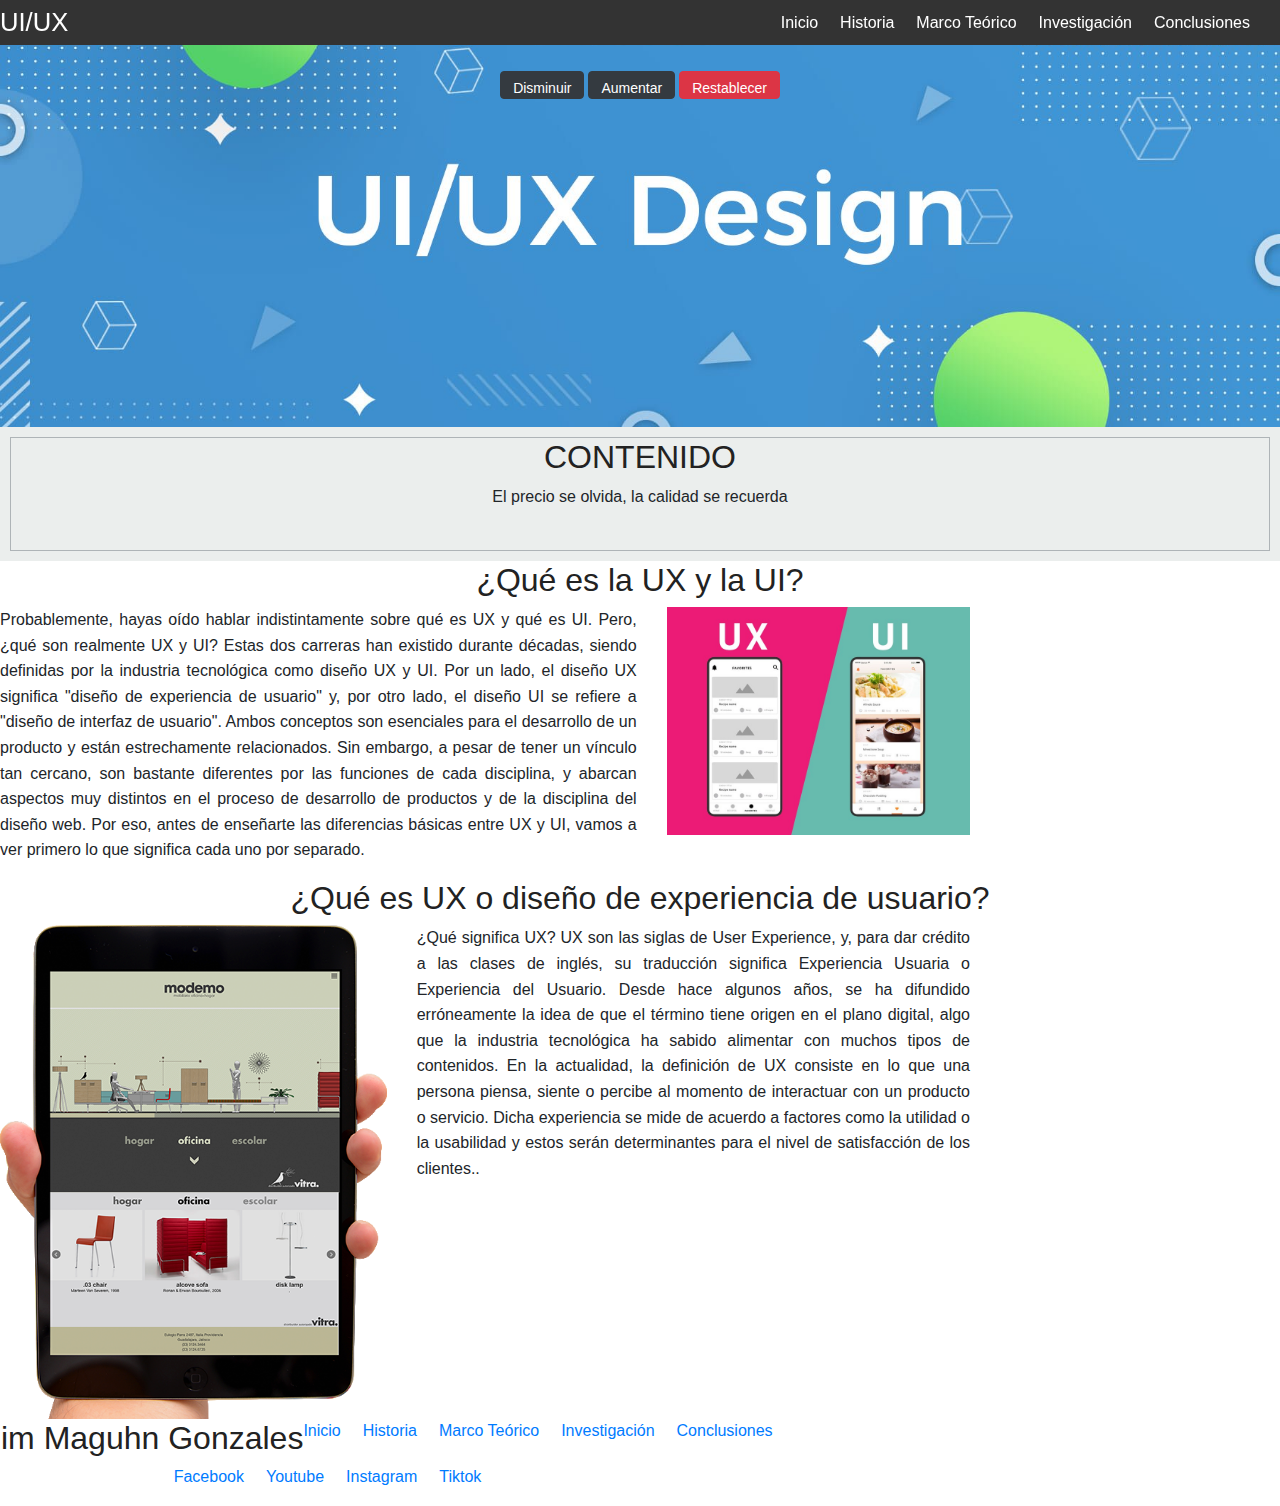
<file: index.html>
<!doctype html>
<html class="no-js" lang="">
    <head>
        <meta charset="utf-8">
        <meta http-equiv="X-UA-Compatible" content="IE=edge,chrome=1">
        <title></title>
        <meta name="description" content="">
        <meta name="viewport" content="width=device-width, initial-scale=1">

        <link rel="stylesheet" href="css/normalize.min.css">
        <link rel="stylesheet" href="css/main.css">
        <link rel="stylesheet" type="text/css" href="css/foundation.css">

        <script src="js/vendor/modernizr-2.8.3.min.js"></script>

        <link rel="stylesheet" href="https://stackpath.bootstrapcdn.com/bootstrap/4.3.1/css/bootstrap.min.css" integrity="sha384-ggOyR0iXCbMQv3Xipma34MD+dH/1fQ784/j6cY/iJTQUOhcWr7x9JvoRxT2MZw1T" crossorigin="anonymous">

        
    </head>
    <body>

        <header class="fixed">
            <div class="top-bar">
                <div class="row">
                    <div class="large-4 columns">
                        <a href="index.html" class="inicio">UI/UX</a>
                    </div>
                   
                    <div class="large-6 large-offset-2 columns">
                        <div id="navegacion">
                        <nav class="inline-list right">
                            <li><a href="index.html">Inicio</a></li>
                            <li><a href="historia.html">Historia</a></li>
                            <li><a href="marcoteorico.html">Marco Teórico</a></li>
                            <li><a href="investigacion.html">Investigación</a></li>
                            <li><a href="Conclusiones.html">Conclusiones</a></li>

                        </nav>
                    </div>
                    </div>
                </div>
                <div class="btn-toolbar justify-content-center" role="toolbar" aria-label="Botones">
                          <button type="button" class="disminuir btn btn-dark mr-1">Disminuir</button>
                          <button type="button" class="aumentar btn btn-dark mr-1">Aumentar</button>
                          <button type="button" class="restablecer btn btn-danger">Restablecer</button>
                </div>
            </div>
        </header>


     <section class="destacada">
            <div class="pattern"></div>
            <img src="img/h_contenido.jpg">

          <!--    <div class="contenido text-center">
                <h1><span>Contenido</span></h1>
            </div> -->
        </section>   

        <section class="agencia text-center">
            <div class="borde">
                <h2>CONTENIDO</h2>
                <p>El precio se olvida, la calidad se recuerda</p>
            </div>
        </section>

        <section class="aplicaciones">
            <h2 class="text-center">¿Qué es la UX y la UI?</h2>
            <section class="row">
                <div class="large-8 columns text-justify">
                    <p class="mitexto">Probablemente, hayas oído hablar indistintamente sobre qué es UX y qué es UI. Pero, ¿qué son realmente UX y UI? Estas dos carreras han existido durante décadas, siendo definidas por la industria tecnológica como diseño UX y UI.
                    Por un lado, el diseño UX significa "diseño de experiencia de usuario" y, por otro lado, el diseño UI se refiere a "diseño de interfaz de usuario". Ambos conceptos son esenciales para el desarrollo de un producto y están estrechamente relacionados.
                    Sin embargo, a pesar de tener un vínculo tan cercano, son bastante diferentes por las funciones de cada disciplina, y abarcan aspectos muy distintos en el proceso de desarrollo de productos y de la disciplina del diseño web. Por eso, antes de enseñarte las diferencias básicas entre UX y UI, vamos a ver primero lo que significa cada uno por separado.</p>        
                </div>
                <div class="large-4 columns">
                        <img src="img/uxui.png">
                </div>
                
            </section>
            <h2 class="text-center">¿Qué es UX o diseño de experiencia de usuario?</h2>
            <div class="row">
                <div class="large-5 columns">
                    <img src="img/nosotros.png">
                </div>
                <div class="large-7 columns text-justify">
                    <div id="Mision">
                        <p class="mitexto">
                            ¿Qué significa UX? UX son las siglas de User Experience, y, para dar crédito a las clases de inglés, su traducción significa Experiencia Usuaria o Experiencia del Usuario.
                            Desde hace algunos años, se ha difundido erróneamente la idea de que el término tiene origen en el plano digital, algo que la industria tecnológica ha sabido alimentar con muchos tipos de contenidos.
                            En la actualidad, la definición de UX consiste en lo que una persona piensa, siente o percibe al momento de interactuar con un producto o servicio. 
                            Dicha experiencia se mide de acuerdo a factores como la utilidad o la usabilidad y estos serán determinantes para el nivel de satisfacción de los clientes..
                        </p>
                        
                    </div>
                </div>
                
            </div>
        </section>

        <footer>
           <div class="row">
                <h2>Jim Maguhn Gonzales</h2>
                <nav class="large-6 columns inline-list">
                    <li><a href="index.html">Inicio</a></li>
                    <li><a href="historia.html">Historia</a></li>
                    <li><a href="marcoteorico.html">Marco Teórico</a></li>
                    <li><a href="investigacion.html">Investigación</a></li>
                    <li><a href="Conclusiones.html">Conclusiones</a></li>
                </nav>
                <nav class="large-4 large-offset-2 columns inline-list">
                    <li><a href="#">Facebook</a></li>
                    <li><a href="#">Youtube</a></li>
                    <li><a href="#">Instagram</a></li>
                    <li><a href="#">Tiktok</a></li>
                </nav>
           </div>
        </footer>


        <script>window.jQuery || document.write('<script src="js/vendor/jquery-1.11.2.min.js"><\/script>')</script>

        <script src="js/main.js"></script>
        <script src="js/foundation.min.js"></script>


         <script>
            $(document).foundation();
        </script>
        <script type="text/javascript" src="js/app.js"></script>
    </body>
</html>
</file>
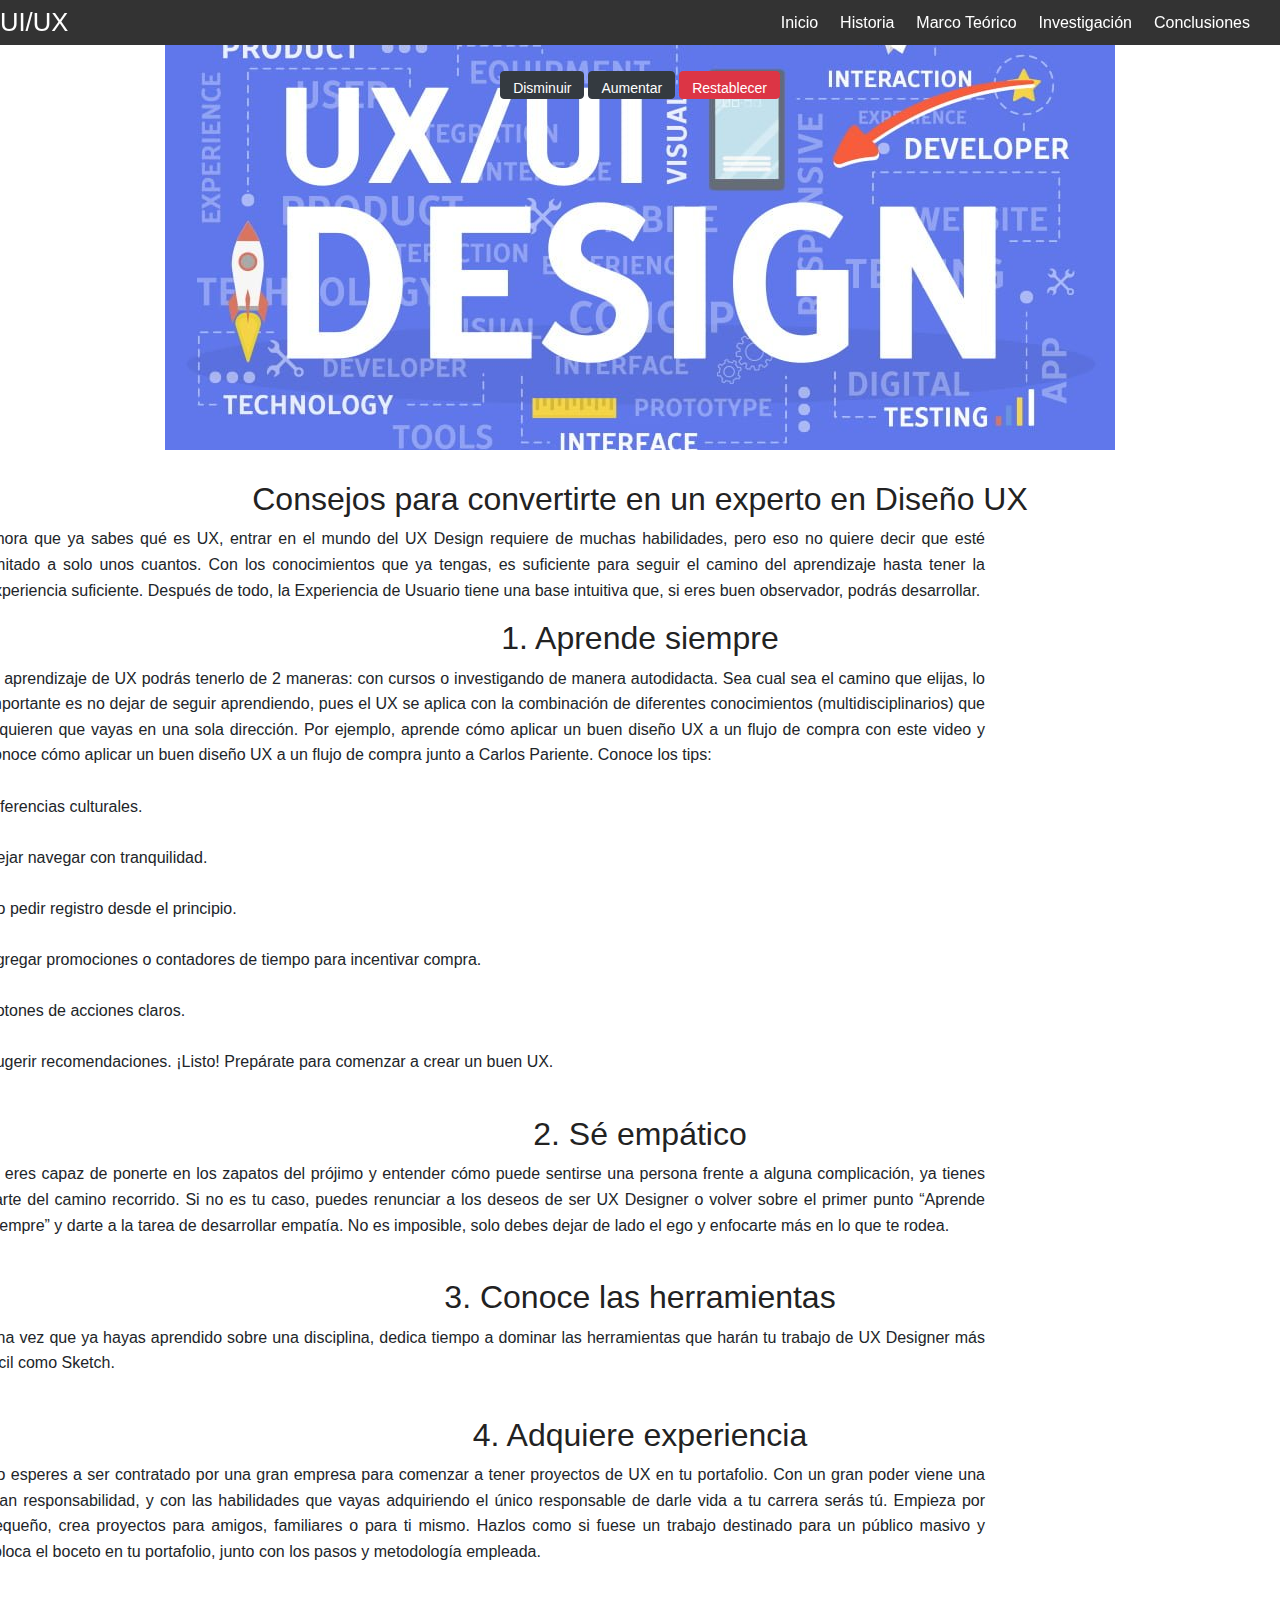
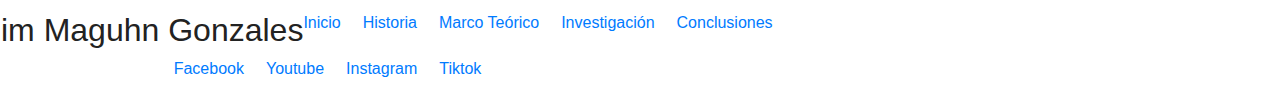
<file: conclusiones.html>
<!doctype html>
<html class="no-js" lang="">
    <head>
        <meta charset="utf-8">
        <meta http-equiv="X-UA-Compatible" content="IE=edge,chrome=1">
        <title></title>
        <meta name="description" content="">
        <meta name="viewport" content="width=device-width, initial-scale=1">

        <link rel="stylesheet" href="css/normalize.min.css">
        <link rel="stylesheet" href="css/main.css">
        <link rel="stylesheet" type="text/css" href="css/foundation.css">

        <script src="js/vendor/modernizr-2.8.3.min.js"></script>

         <link rel="stylesheet" href="https://stackpath.bootstrapcdn.com/bootstrap/4.3.1/css/bootstrap.min.css" integrity="sha384-ggOyR0iXCbMQv3Xipma34MD+dH/1fQ784/j6cY/iJTQUOhcWr7x9JvoRxT2MZw1T" crossorigin="anonymous">
    </head>
    <body>

         <header class="fixed">
            <div class="top-bar">
                <div class="row">
                    <div class="large-4 columns">
                       <a href="index.html" class="inicio">UI/UX</a>
                    </div>
                    <div class="large-6 large-offset-2 columns">
                        <div id="navegacion">
                        <nav class="inline-list right">
                            <li><a href="index.html">Inicio</a></li>
                            <li><a href="historia.html">Historia</a></li>
                            <li><a href="marcoteorico.html">Marco Teórico</a></li>
                            <li><a href="investigacion.html">Investigación</a></li>
                            <li><a href="Conclusiones.html">Conclusiones</a></li>

                        </nav>
                    </div>
                    </div>
                </div>
                <div class="btn-toolbar justify-content-center" role="toolbar" aria-label="Botones">
                          <button type="button" class="disminuir btn btn-dark mr-1">Disminuir</button>
                          <button type="button" class="aumentar btn btn-dark mr-1">Aumentar</button>
                          <button type="button" class="restablecer btn btn-danger">Restablecer</button>
                </div>
            </div>
        </header>


        
      <section class="destacada text-center">
            <div class="pattern"></div>
            <img src="img/h_conclusiones.png">


        </section>

        <section class="informacion">
            
            <h2 class="text-center">Consejos para convertirte en un experto en Diseño UX</h2>
            <div class="row text-justify">
                        <p class="mitexto">
                            Ahora que ya sabes qué es UX, entrar en el mundo del UX Design requiere de muchas habilidades, pero eso no quiere decir que esté limitado a solo unos cuantos. Con los conocimientos que ya tengas, es suficiente para seguir el camino del aprendizaje hasta tener la experiencia suficiente. 
                            Después de todo, la Experiencia de Usuario tiene una base intuitiva que, si eres buen observador, podrás desarrollar.
                        </p> 
            </div>

            <h2 class="text-center">1. Aprende siempre</h2>
            <div class="row text-justify">
                        <p class="mitexto">
                            El aprendizaje de UX podrás tenerlo de 2 maneras: con cursos o investigando de manera autodidacta. Sea cual sea el camino que elijas, lo importante es no dejar de seguir aprendiendo, pues el UX se aplica con la combinación de diferentes conocimientos (multidisciplinarios) que requieren que vayas en una sola dirección.
                            Por ejemplo, aprende cómo aplicar un buen diseño UX a un flujo de compra con este video y conoce cómo aplicar un buen diseño UX a un flujo de compra junto a Carlos Pariente. Conoce los tips:
                            <br/>
                            <br/>
                            Diferencias culturales.
                            <br/>
                            <br/>
                            Dejar navegar con tranquilidad.
                            <br/>
                            <br/>
                            No pedir registro desde el principio.
                            <br/>
                            <br/>
                            Agregar promociones o contadores de tiempo para incentivar compra.
                            <br/>
                            <br/>
                            Botones de acciones claros.
                            <br/>
                            <br/>
                            Sugerir recomendaciones. ¡Listo! Prepárate para comenzar a crear un buen UX.
                        </p> 
            </div>
            <br/>
            <h2 class="text-center">2. Sé empático</h2>
            <div class="row text-justify">
                        <p class="mitexto">
                            Si eres capaz de ponerte en los zapatos del prójimo y entender cómo puede sentirse una persona frente a alguna complicación, ya tienes parte del camino recorrido. 
                            Si no es tu caso, puedes renunciar a los deseos de ser UX Designer o volver sobre el primer punto “Aprende Siempre” y darte a la tarea de desarrollar empatía. No es imposible, solo debes dejar de lado el ego y enfocarte más en lo que te rodea.
                        </p> 
            </div>
            <br/>
            <h2 class="text-center">3. Conoce las herramientas</h2>
            <div class="row text-justify">
                        <p class="mitexto">
                            Una vez que ya hayas aprendido sobre una disciplina, dedica tiempo a dominar las herramientas que harán tu trabajo de UX Designer más fácil como Sketch.
                        </p> 
            </div>
            <br/>
            <h2 class="text-center">4. Adquiere experiencia</h2>
            <div class="row text-justify">
                        <p class="mitexto">
                            No esperes a ser contratado por una gran empresa para comenzar a tener proyectos de UX en tu portafolio. Con un gran poder viene una gran responsabilidad, y con las habilidades que vayas adquiriendo el único responsable de darle vida a tu carrera serás tú. Empieza por pequeño, crea proyectos para amigos, familiares o para ti mismo. Hazlos como si fuese un trabajo destinado para un público masivo y coloca el boceto en tu portafolio, junto con los pasos y metodología empleada.
                        </p> 
            </div>
        </section>
   
       <footer>
           <div class="row">
                <h2>Jim Maguhn Gonzales</h2>
                <nav class="large-6 columns inline-list">
                   <li><a href="index.html">Inicio</a></li>
                    <li><a href="historia.html">Historia</a></li>
                    <li><a href="marcoteorico.html">Marco Teórico</a></li>
                    <li><a href="investigacion.html">Investigación</a></li>
                     <li><a href="Conclusiones.html">Conclusiones</a></li>
                </nav>
                <nav class="large-4 large-offset-2 columns inline-list">
                    <li><a href="#">Facebook</a></li>
                    <li><a href="#">Youtube</a></li>
                    <li><a href="#">Instagram</a></li>
                    <li><a href="#">Tiktok</a></li>
                </nav>
           </div>
        </footer>
        

        <script>window.jQuery || document.write('<script src="js/vendor/jquery-1.11.2.min.js"><\/script>')</script>

        <script src="js/main.js"></script>
        <script src="js/foundation.min.js"></script>
        <script type="text/javascript" src="js/app.js"></script>
       

    </body>
</html>
</file>
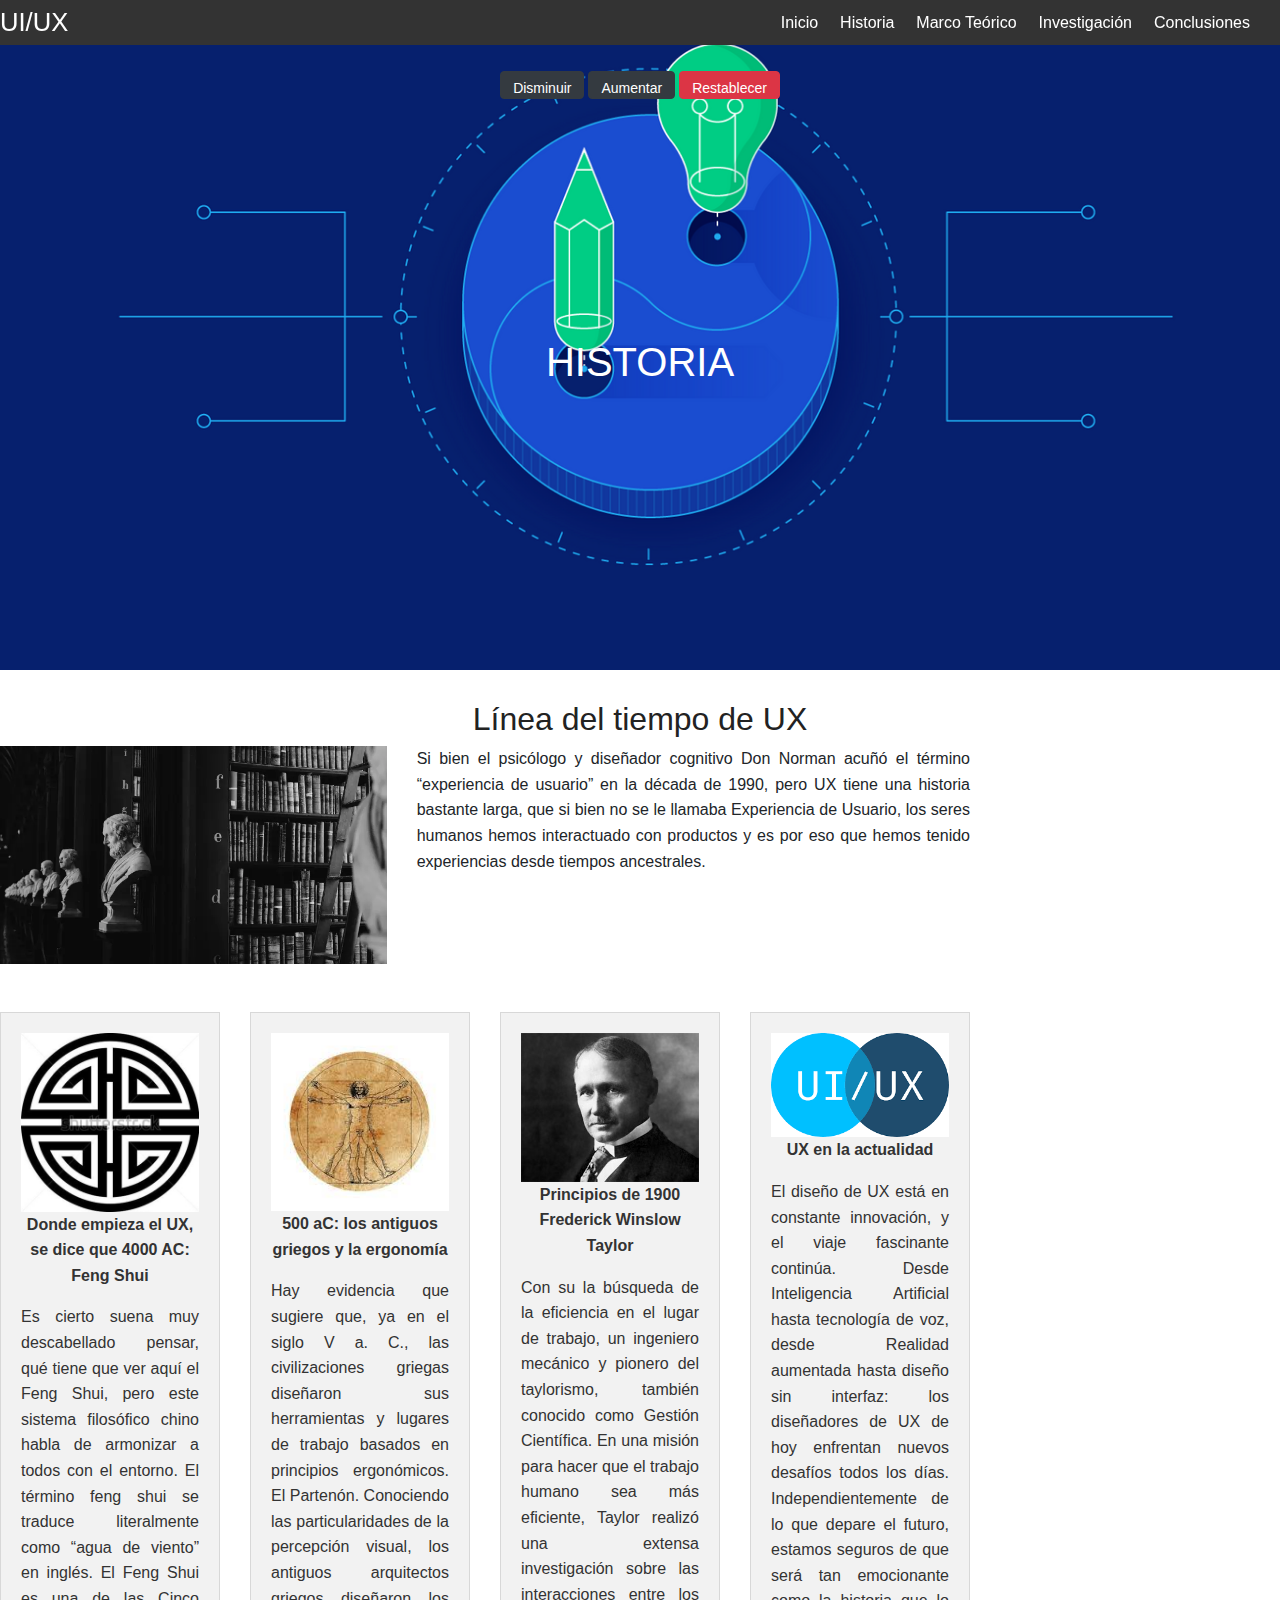
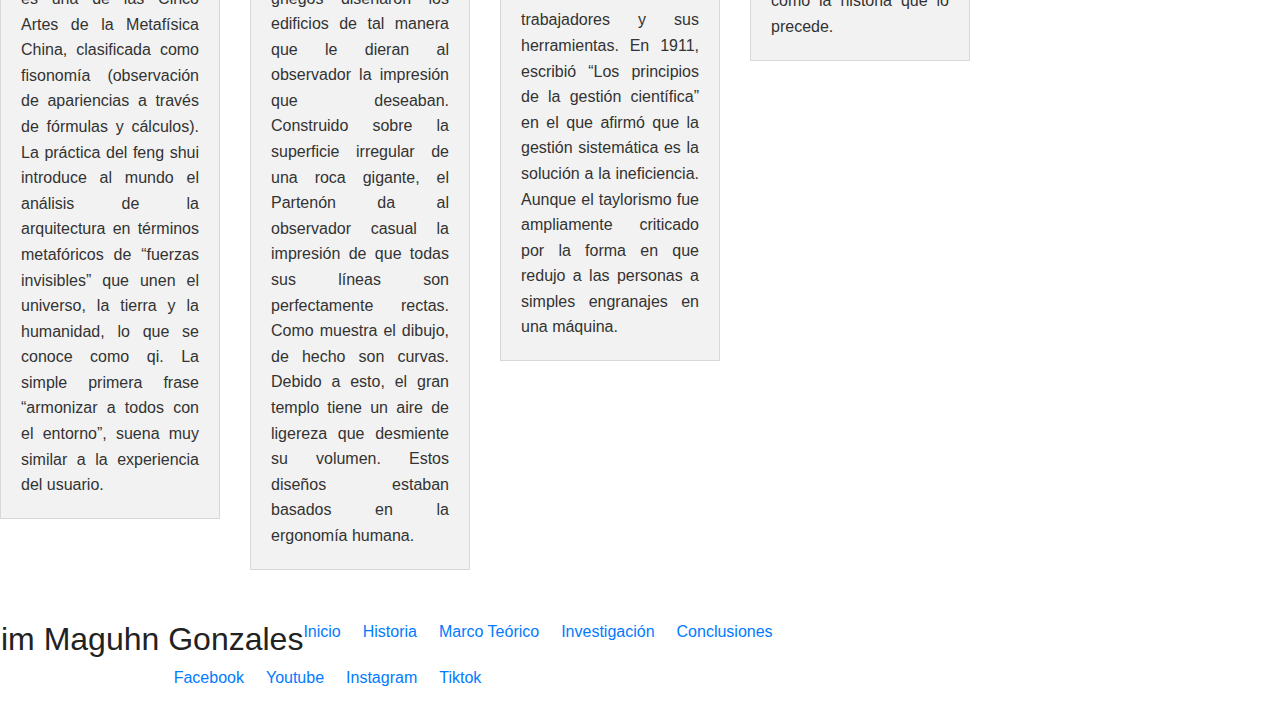
<file: historia.html>
<!doctype html>
<html class="no-js" lang="">
    <head>
        <meta charset="utf-8">
        <meta http-equiv="X-UA-Compatible" content="IE=edge,chrome=1">
        <title></title>
        <meta name="description" content="">
        <meta name="viewport" content="width=device-width, initial-scale=1">

        <link rel="stylesheet" href="css/normalize.min.css">
        <link rel="stylesheet" href="css/main.css">
        <link rel="stylesheet" type="text/css" href="css/foundation.css">

        <script src="js/vendor/modernizr-2.8.3.min.js"></script>

         <link rel="stylesheet" href="https://stackpath.bootstrapcdn.com/bootstrap/4.3.1/css/bootstrap.min.css" integrity="sha384-ggOyR0iXCbMQv3Xipma34MD+dH/1fQ784/j6cY/iJTQUOhcWr7x9JvoRxT2MZw1T" crossorigin="anonymous">

    </head>
    <body>

         <header class="fixed">
            <div class="top-bar">
                <div class="row">
                    <div class="large-4 columns">
                        <a href="index.html" class="inicio">UI/UX</a>
                    </div>
                    <div class="large-6 large-offset-2 columns">
                        <div id="navegacion">
                        <nav class="inline-list right">
                            <li><a href="index.html">Inicio</a></li>
                            <li><a href="historia.html">Historia</a></li>
                            <li><a href="marcoteorico.html">Marco Teórico</a></li>
                            <li><a href="investigacion.html">Investigación</a></li>
                            <li><a href="Conclusiones.html">Conclusiones</a></li>

                        </nav>
                    </div>
                    </div>
                </div>
                <div class="btn-toolbar justify-content-center" role="toolbar" aria-label="Botones">
                          <button type="button" class="disminuir btn btn-dark mr-1">Disminuir</button>
                          <button type="button" class="aumentar btn btn-dark mr-1">Aumentar</button>
                          <button type="button" class="restablecer btn btn-danger">Restablecer</button>
                </div>
            </div>
        </header>

        <section class="destacada">
            <div class="pattern"></div>
            <img src="img/h_historia.png">

            <div class="contenido text-center">
                <h1><span>HISTORIA</span></h1>
            </div>
        </section>
        <section class="informacion">
           
            <h2 class="text-center">Línea del tiempo de UX</h2>
            <div class="row">
                <div class="large-5 columns">
                    <img src="img/Historia-UX.jpg">
                </div>
                <div class="large-7 columns text-justify">
                    <div id="Mision">
                        <p class="mitexto">
                            Si bien el psicólogo y diseñador cognitivo Don Norman acuñó el término “experiencia de usuario” en la década de 1990, pero UX tiene una historia bastante larga, que si bien no se le llamaba Experiencia de Usuario, los seres humanos hemos interactuado con productos y es por eso que hemos tenido experiencias desde tiempos ancestrales.
                        </p>
                        
                    </div>
                </div>
                
            </div>
            <br/>
            <br/>
            <div class="row">
                
                <div class="large-3 columns">
                    <div class="panel text-center">
                        <img src="img/fengshui.jpg">
                        <p><b>Donde empieza el UX, se dice que 4000 AC: Feng Shui</b></p>
                        <p class="mitexto">Es cierto suena muy descabellado pensar, qué tiene que ver aquí el Feng Shui, pero este sistema filosófico chino habla de armonizar a todos con el entorno.

                            El término feng shui se traduce literalmente como “agua de viento” en inglés. El Feng Shui es una de las Cinco Artes de la Metafísica China, clasificada como fisonomía (observación de apariencias a través de fórmulas y cálculos).

                            La práctica del feng shui introduce al mundo el análisis de la arquitectura en términos metafóricos de “fuerzas invisibles” que unen el universo, la tierra y la humanidad, lo que se conoce como qi.

                            La simple primera frase “armonizar a todos con el entorno”, suena muy similar a la experiencia del usuario.</p>
                    </div>
                </div>

                <div class="large-3 columns">
                    <div class="panel text-center">
                        <img src="img/griego.jpg">
                        <p><b>500 aC: los antiguos griegos y la ergonomía</b></p>
                        <p class="mitexto">Hay evidencia que sugiere que, ya en el siglo V a. C., las civilizaciones griegas diseñaron sus herramientas y lugares de trabajo basados en principios ergonómicos.
                            El Partenón. Conociendo las particularidades de la percepción visual, los antiguos arquitectos griegos diseñaron los edificios de tal manera que le dieran al observador la impresión que deseaban. 
                            Construido sobre la superficie irregular de una roca gigante, el Partenón da al observador casual la impresión de que todas sus líneas son perfectamente rectas.

                            Como muestra el dibujo, de hecho son curvas. Debido a esto, el gran templo tiene un aire de ligereza que desmiente su volumen.

                            Estos diseños estaban basados en la ergonomía humana.</p>
                    </div>
                </div>

                <div class="large-3 columns">
                    <div class="panel text-center">
                        <img src="img/fred.jpg">
                        <p><b>Principios de 1900 Frederick Winslow Taylor</b></p>
                        <p class="mitexto">Con su la búsqueda de la eficiencia en el lugar de trabajo, un ingeniero mecánico y pionero del taylorismo, también conocido como Gestión Científica. 
                        En una misión para hacer que el trabajo humano sea más eficiente, Taylor realizó una extensa investigación sobre las interacciones entre los trabajadores y sus herramientas.
                        En 1911, escribió “Los principios de la gestión científica” en el que afirmó que la gestión sistemática es la solución a la ineficiencia. Aunque el taylorismo fue ampliamente criticado por la forma en que redujo a las personas a simples engranajes en una máquina.</p>
                    </div>
                </div>

                <div class="large-3 columns">
                    <div class="panel text-center">
                        <img src="img/logo.jpg">
                        <p><b>UX en la actualidad</b></p>
                        <p class="mitexto">El diseño de UX está en constante innovación, y el viaje fascinante continúa. Desde Inteligencia Artificial hasta tecnología de voz, desde Realidad aumentada hasta diseño sin interfaz: los diseñadores de UX de hoy enfrentan nuevos desafíos todos los días. Independientemente de lo que depare el futuro, estamos seguros de que será tan emocionante como la historia que lo precede.</p>
                    </div>
                </div>
            </div>

        </section>
       <footer>
           <div class="row">
                <h2>Jim Maguhn Gonzales</h2>
                <nav class="large-6 columns inline-list">
                    <li><a href="index.html">Inicio</a></li>
                    <li><a href="historia.html">Historia</a></li>
                    <li><a href="marcoteorico.html">Marco Teórico</a></li>
                    <li><a href="investigacion.html">Investigación</a></li>
                    <li><a href="Conclusiones.html">Conclusiones</a></li>
                </nav>
                <nav class="large-4 large-offset-2 columns inline-list">
                    <li><a href="#">Facebook</a></li>
                    <li><a href="#">Youtube</a></li>
                    <li><a href="#">Instagram</a></li>
                    <li><a href="#">Tiktok</a></li>
                </nav>
           </div>
        </footer>


        <script>window.jQuery || document.write('<script src="js/vendor/jquery-1.11.2.min.js"><\/script>')</script>

        <script src="js/main.js"></script>
        <script src="js/foundation.min.js"></script>
        <script type="text/javascript" src="js/app.js"></script>
    </body>
</html>
</file>
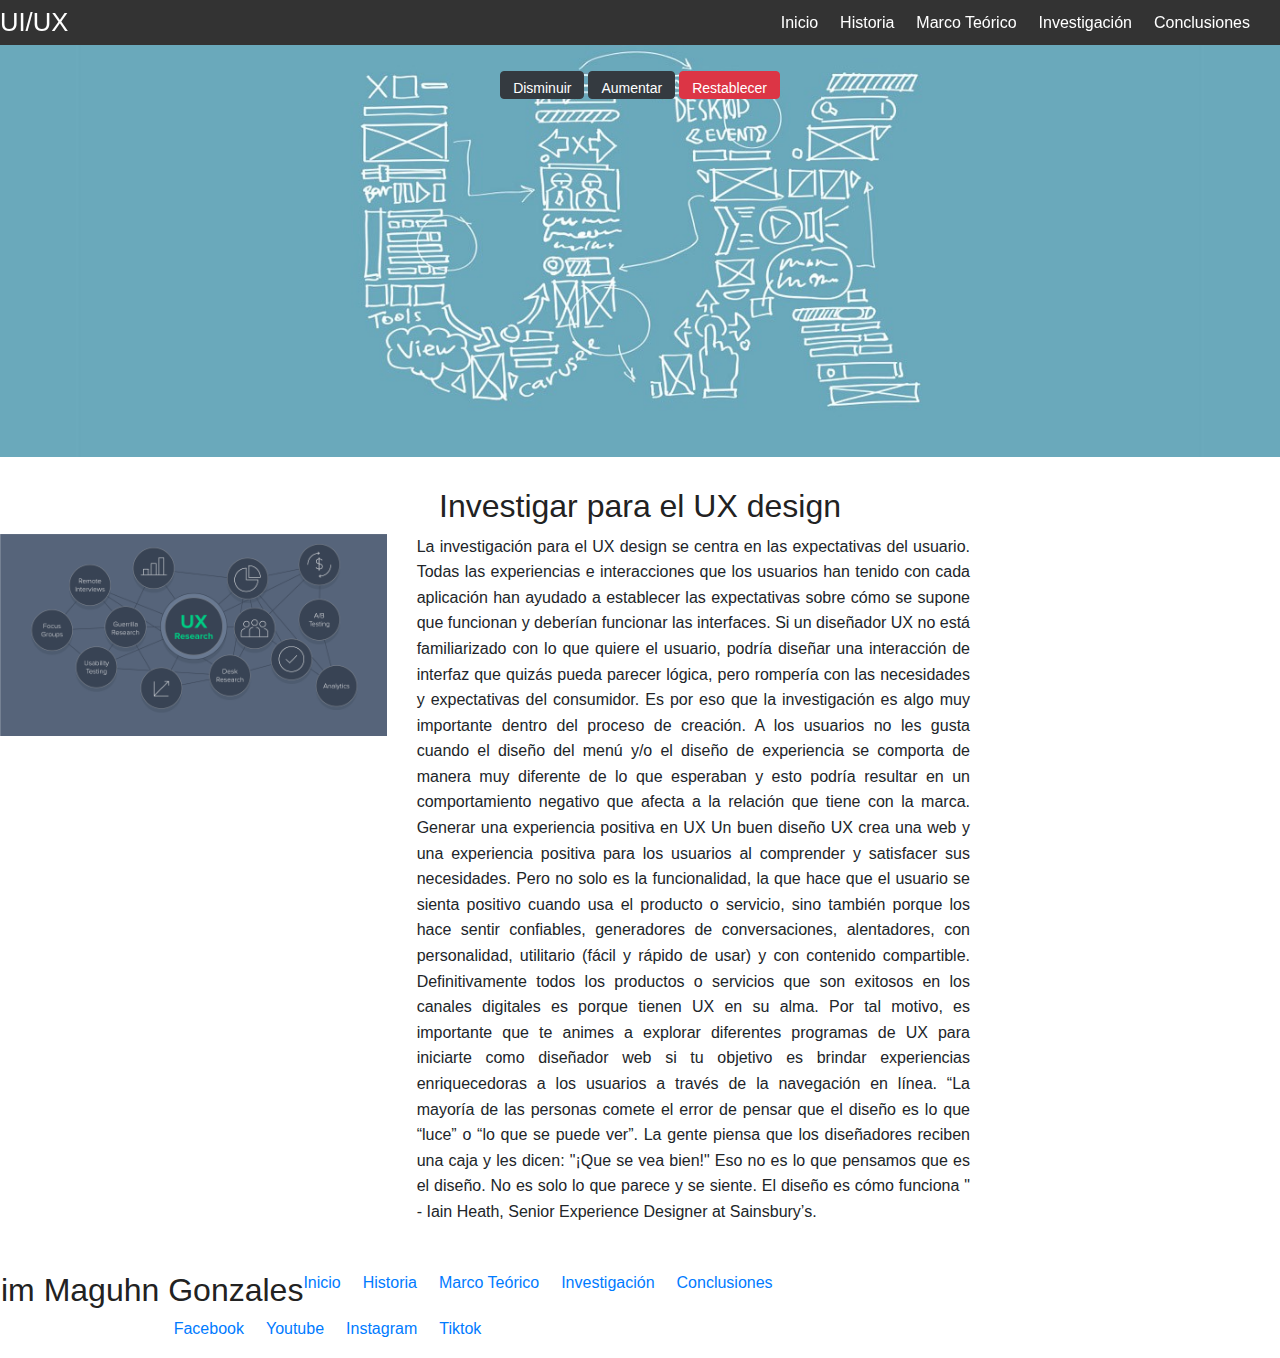
<file: investigacion.html>
<!doctype html>
<html class="no-js" lang="">
    <head>
        <meta charset="utf-8">
        <meta http-equiv="X-UA-Compatible" content="IE=edge,chrome=1">
        <title></title>
        <meta name="description" content="">
        <meta name="viewport" content="width=device-width, initial-scale=1">

        <link rel="stylesheet" href="css/normalize.min.css">
        <link rel="stylesheet" href="css/main.css">
        <link rel="stylesheet" type="text/css" href="css/foundation.css">

        <script src="js/vendor/modernizr-2.8.3.min.js"></script>

         <link rel="stylesheet" href="https://stackpath.bootstrapcdn.com/bootstrap/4.3.1/css/bootstrap.min.css" integrity="sha384-ggOyR0iXCbMQv3Xipma34MD+dH/1fQ784/j6cY/iJTQUOhcWr7x9JvoRxT2MZw1T" crossorigin="anonymous">

    </head>
    <body>

         <header class="fixed">
            <div class="top-bar">
                <div class="row">
                    <div class="large-4 columns">
                        <a href="index.html" class="inicio">UI/UX</a>
                    </div>
                    <div class="large-6 large-offset-2 columns">
                        <div id="navegacion">
                        <nav class="inline-list right">
                            <li><a href="index.html">Inicio</a></li>
                            <li><a href="historia.html">Historia</a></li>
                            <li><a href="marcoteorico.html">Marco Teórico</a></li>
                            <li><a href="investigacion.html">Investigación</a></li>
                            <li><a href="Conclusiones.html">Conclusiones</a></li>

                        </nav>
                    </div>
                    </div>
                </div>
                <div class="btn-toolbar justify-content-center" role="toolbar" aria-label="Botones">
                          <button type="button" class="disminuir btn btn-dark mr-1">Disminuir</button>
                          <button type="button" class="aumentar btn btn-dark mr-1">Aumentar</button>
                          <button type="button" class="restablecer btn btn-danger">Restablecer</button>
                </div>
            </div>
        </header>

        <section class="destacada">
            <div class="pattern"></div>
            <img src="img/h_Investigacion_h.png">

        </section>

        <section class="informacion">
            
            <h2 class="text-center">Investigar para el UX design</h2>
            <div class="row">
                <div class="large-5 columns">
                    <img src="img/h_Investigacion.png">
                </div>
                <div class="large-7 columns text-justify">
                    <div id="Mision">
                        <p class="mitexto">
                            La investigación para el UX design se centra en las expectativas del usuario. Todas las experiencias e interacciones que los usuarios han tenido con cada aplicación han ayudado a establecer las expectativas sobre cómo se supone que funcionan y deberían funcionar las interfaces.
                            Si un diseñador UX no está familiarizado con lo que quiere el usuario, podría diseñar una interacción de interfaz que quizás pueda parecer lógica, pero rompería con las necesidades y expectativas del consumidor. Es por eso que la investigación es algo muy importante dentro del proceso de creación.
                            A los usuarios no les gusta cuando el diseño del menú y/o el diseño de experiencia se comporta de manera muy diferente de lo que esperaban y esto podría resultar en un comportamiento negativo que afecta a la relación que tiene con la marca.
                            Generar una experiencia positiva en UX
                            Un buen diseño UX crea una web y una experiencia positiva para los usuarios al comprender y satisfacer sus necesidades.
                            Pero no solo es la funcionalidad, la que hace que el usuario se sienta positivo cuando usa el producto o servicio, sino también porque los hace sentir confiables, generadores de conversaciones, alentadores, con personalidad, utilitario (fácil y rápido de usar) y con contenido compartible. Definitivamente todos los productos o servicios que son exitosos en los canales digitales es porque tienen UX en su alma.
                            Por tal motivo, es importante que te animes a explorar diferentes programas de UX para iniciarte como diseñador web si tu objetivo es brindar experiencias enriquecedoras a los usuarios a través de la navegación en línea.
                            “La mayoría de las personas comete el error de pensar que el diseño es lo que “luce” o “lo que se puede ver”. La gente piensa que los diseñadores reciben una caja y les dicen: "¡Que se vea bien!" Eso no es lo que pensamos que es el diseño. No es solo lo que parece y se siente. El diseño es cómo funciona " - Iain Heath, Senior Experience Designer at Sainsbury’s.
                        </p>
                        
                    </div>
                </div>
                
            </div>

            </div>
        </section>
       
       <footer>
           <div class="row">
                <h2>Jim Maguhn Gonzales</h2>
                <nav class="large-6 columns inline-list">
                    <li><a href="index.html">Inicio</a></li>
                    <li><a href="historia.html">Historia</a></li>
                    <li><a href="marcoteorico.html">Marco Teórico</a></li>
                    <li><a href="investigacion.html">Investigación</a></li>
                    <li><a href="Conclusiones.html">Conclusiones</a></li>
                </nav>
                <nav class="large-4 large-offset-2 columns inline-list">
                    <li><a href="#">Facebook</a></li>
                    <li><a href="#">Youtube</a></li>
                    <li><a href="#">Instagram</a></li>
                    <li><a href="#">Tiktok</a></li>
                </nav>
           </div>
        </footer>


        <script>window.jQuery || document.write('<script src="js/vendor/jquery-1.11.2.min.js"><\/script>')</script>

        <script src="js/main.js"></script>
        <script src="js/foundation.min.js"></script>
        <script type="text/javascript" src="js/app.js"></script>
    </body>
</html>
</file>
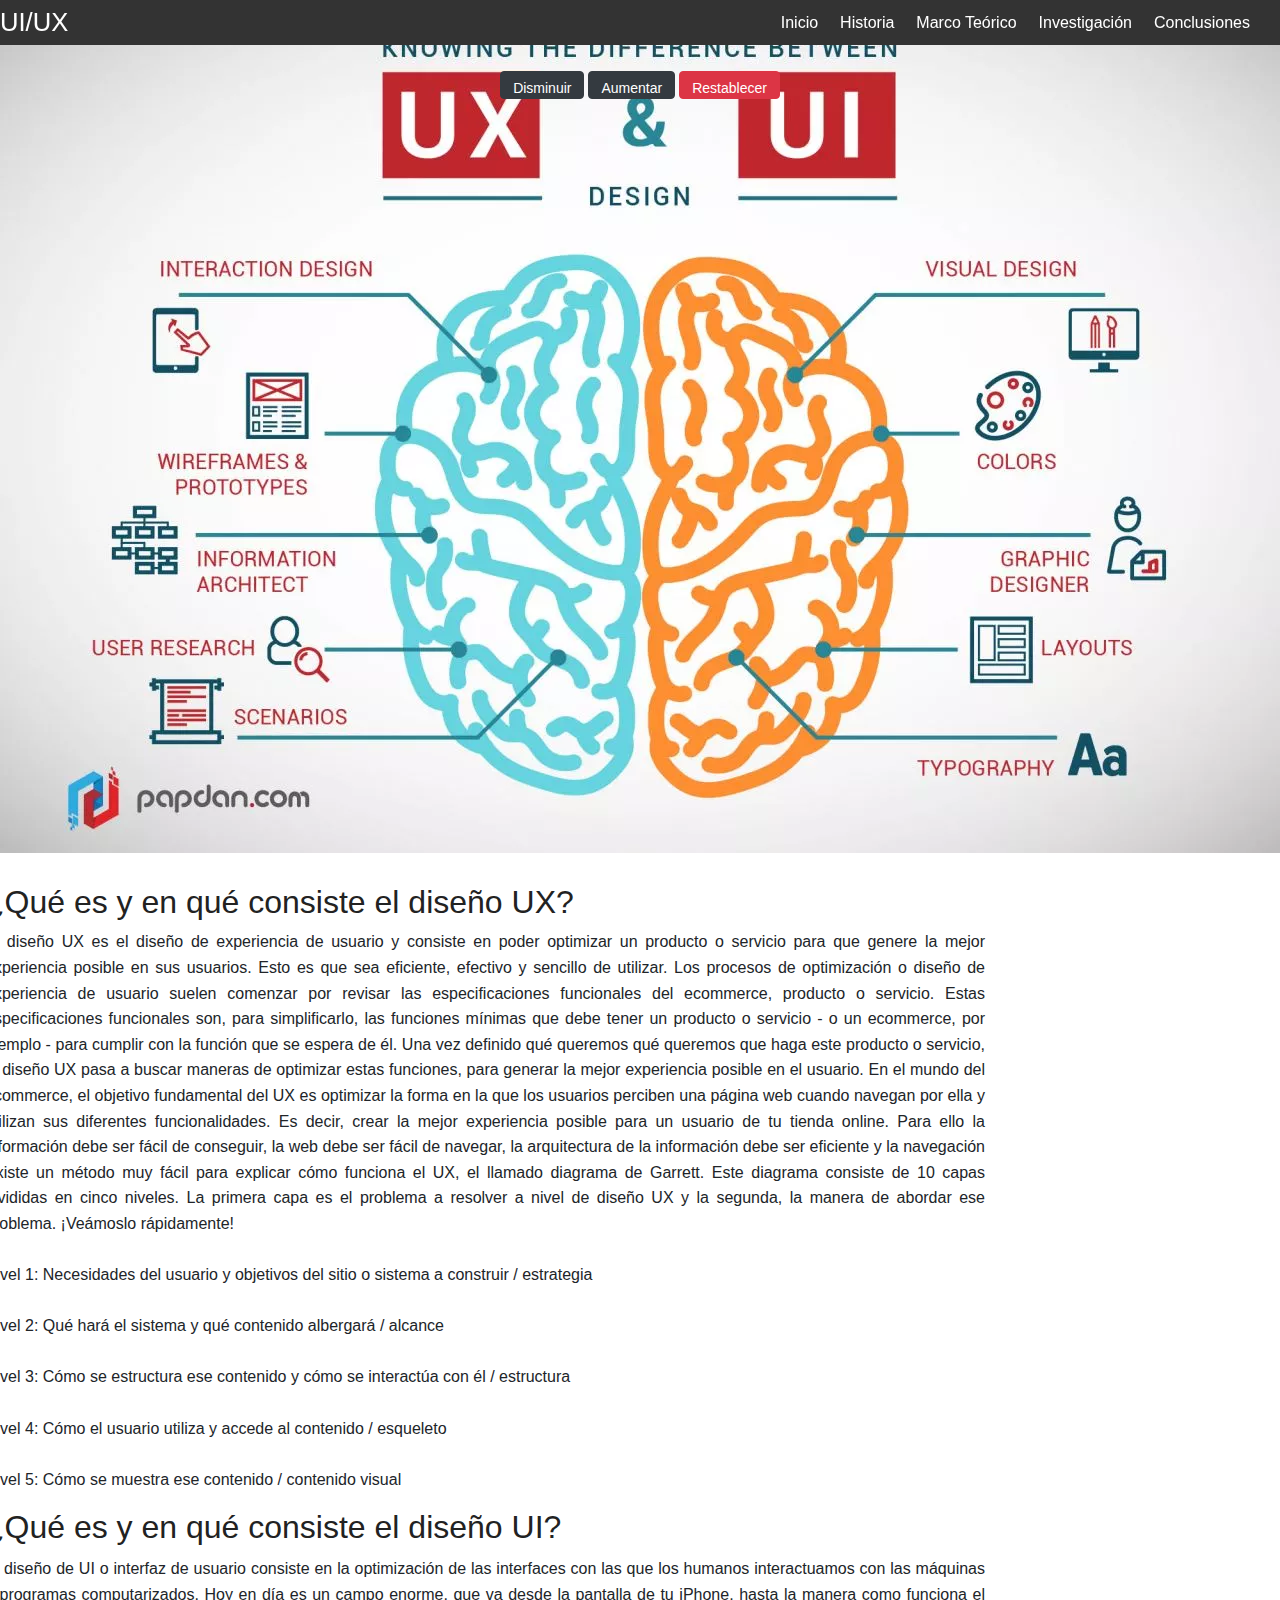
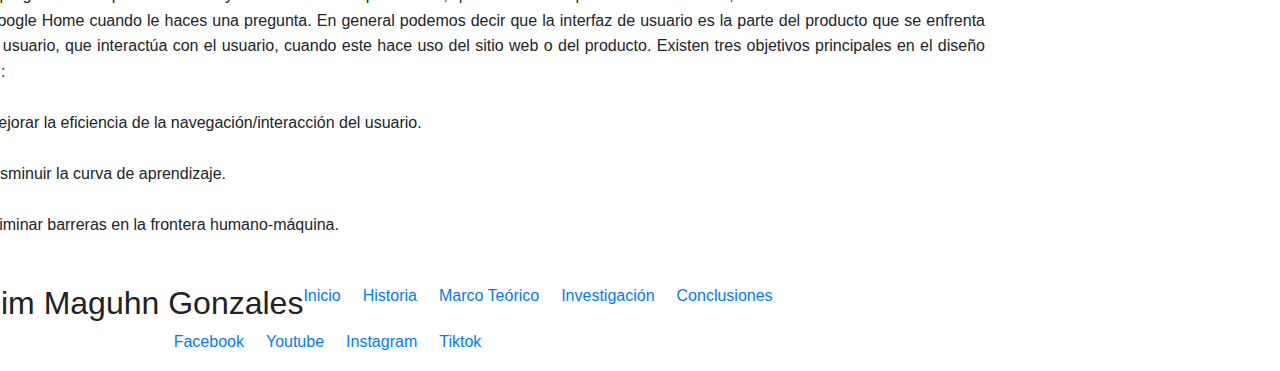
<file: marcoteorico.html>
<!doctype html>
<html class="no-js" lang="">
    <head>
        <meta charset="utf-8">
        <meta http-equiv="X-UA-Compatible" content="IE=edge,chrome=1">
        <title></title>
        <meta name="description" content="">
        <meta name="viewport" content="width=device-width, initial-scale=1">

        <link rel="stylesheet" href="css/normalize.min.css">
        <link rel="stylesheet" href="css/main.css">
        <link rel="stylesheet" type="text/css" href="css/foundation.css">

        <script src="js/vendor/modernizr-2.8.3.min.js"></script>

         <link rel="stylesheet" href="https://stackpath.bootstrapcdn.com/bootstrap/4.3.1/css/bootstrap.min.css" integrity="sha384-ggOyR0iXCbMQv3Xipma34MD+dH/1fQ784/j6cY/iJTQUOhcWr7x9JvoRxT2MZw1T" crossorigin="anonymous">

    </head>
    <body>

         <header class="fixed">
            <div class="top-bar">
                <div class="row">
                    <div class="large-4 columns">
                        <a href="index.html" class="inicio">UI/UX</a>
                    </div>
                    <div class="large-6 large-offset-2 columns">
                        <div id="navegacion">
                        <nav class="inline-list right">
                            <li><a href="index.html">Inicio</a></li>
                            <li><a href="historia.html">Historia</a></li>
                            <li><a href="marcoteorico.html">Marco Teórico</a></li>
                            <li><a href="investigacion.html">Investigación</a></li>
                            <li><a href="Conclusiones.html">Conclusiones</a></li>

                        </nav>
                    </div>
                    </div>
                </div>
                <div class="btn-toolbar justify-content-center" role="toolbar" aria-label="Botones">
                          <button type="button" class="disminuir btn btn-dark mr-1">Disminuir</button>
                          <button type="button" class="aumentar btn btn-dark mr-1">Aumentar</button>
                          <button type="button" class="restablecer btn btn-danger">Restablecer</button>
                </div>
            </div>
        </header>

        <section class="destacada">
            <div class="pattern"></div>
            <img src="img/h_marcoTeorico.png">

            
        </section>

        <section class="informacion">
            <div class="row text-justify">
                
            
                <h2>¿Qué es y en qué consiste el diseño UX?                
                </h2>
                <p class="mitexto">
                    El diseño UX es el diseño de experiencia de usuario y consiste en poder optimizar un producto o servicio para que genere la mejor experiencia posible en sus usuarios. Esto es que sea eficiente, efectivo y sencillo de utilizar.

                    Los procesos de optimización o diseño de experiencia de usuario suelen comenzar por revisar las especificaciones funcionales del ecommerce, producto o servicio. Estas especificaciones funcionales son, para simplificarlo, las funciones mínimas que debe tener un producto o servicio - o un ecommerce, por ejemplo - para cumplir con la función que se espera de él.

                    Una vez definido qué queremos qué queremos que haga este producto o servicio, el diseño UX pasa a buscar maneras de optimizar estas funciones, para generar la mejor experiencia posible en el usuario.

                    En el mundo del ecommerce, el objetivo fundamental del UX es optimizar la forma en la que los usuarios perciben una página web cuando navegan por ella y utilizan sus diferentes funcionalidades. Es decir, crear la mejor experiencia posible para un usuario de tu tienda online.

                    Para ello la información debe ser fácil de conseguir, la web debe ser fácil de navegar, la arquitectura de la información debe ser eficiente y la navegación

                    Existe un método muy fácil para explicar cómo funciona el UX, el llamado diagrama de Garrett.

                    Este diagrama consiste de 10 capas divididas en cinco niveles. La primera capa es el problema a resolver a nivel de diseño UX y la segunda, la manera de abordar ese problema. ¡Veámoslo rápidamente!
                    <br/>
                    <br/>
                    Nivel 1: Necesidades del usuario y objetivos del sitio o sistema a construir / estrategia
                    <br/>
                    <br/>
                    Nivel 2: Qué hará el sistema y qué contenido albergará / alcance
                    <br/>
                    <br/>
                    Nivel 3: Cómo se estructura ese contenido y cómo se interactúa con él / estructura
                    <br/>
                    <br/>
                    Nivel 4: Cómo el usuario utiliza y accede al contenido / esqueleto
                    <br/>
                    <br/>
                    Nivel 5: Cómo se muestra ese contenido / contenido visual
                </p>
                <br>
                <br>
                <h2>¿Qué es y en qué consiste el diseño UI?                
                </h2>
                <p class="mitexto">
                    El diseño de UI o interfaz de usuario consiste en la optimización de las interfaces con las que los humanos interactuamos con las máquinas o programas computarizados.

                    Hoy en día es un campo enorme, que va desde la pantalla de tu iPhone, hasta la manera como funciona el Google Home cuando le haces una pregunta.

                    En general podemos decir que la interfaz de usuario es la parte del producto que se enfrenta al usuario, que interactúa con el usuario, cuando este hace uso del sitio web o del producto.

                    Existen tres objetivos principales en el diseño UI:
                    <br/>
                    <br/>
                    Mejorar la eficiencia de la navegación/interacción del usuario.
                    <br/>
                    <br/>
                    Disminuir la curva de aprendizaje.
                    <br/>
                    <br/>
                    Eliminar barreras en la frontera humano-máquina.
                    
                </p>
            </div>
        </section>

       <footer>
           <div class="row">
                <h2>Jim Maguhn Gonzales</h2>
                <nav class="large-6 columns inline-list">
                    <li><a href="index.html">Inicio</a></li>
                    <li><a href="historia.html">Historia</a></li>
                    <li><a href="marcoteorico.html">Marco Teórico</a></li>
                    <li><a href="investigacion.html">Investigación</a></li>
                    <li><a href="Conclusiones.html">Conclusiones</a></li>
                </nav>
                <nav class="large-4 large-offset-2 columns inline-list">
                    <li><a href="#">Facebook</a></li>
                    <li><a href="#">Youtube</a></li>
                    <li><a href="#">Instagram</a></li>
                    <li><a href="#">Tiktok</a></li>
                </nav>
           </div>
        </footer>


        <script>window.jQuery || document.write('<script src="js/vendor/jquery-1.11.2.min.js"><\/script>')</script>

        <script src="js/main.js"></script>
        <script src="js/foundation.min.js"></script>
        <script type="text/javascript" src="js/app.js"></script>
    </body>
</html>
</file>
<file: css/main.css>
/*! HTML5 Boilerplate v5.0 | MIT License | http://h5bp.com/ */

html {
    color: #222;
    font-size: 1em;
    line-height: 1.4;
}

::-moz-selection {
    background: #b3d4fc;
    text-shadow: none;
}

::selection {
    background: #b3d4fc;
    text-shadow: none;
}

hr {
    display: block;
    height: 1px;
    border: 0;
    border-top: 1px solid #ccc;
    margin: 1em 0;
    padding: 0;
}

audio,
canvas,
iframe,
img,
svg,
video {
    vertical-align: middle;
}

fieldset {
    border: 0;
    margin: 0;
    padding: 0;
}

textarea {
    resize: vertical;
}

.browserupgrade {
    margin: 0.2em 0;
    background: #ccc;
    color: #000;
    padding: 0.2em 0;
}


/* ==========================================================================
   Author's custom styles
   ========================================================================== */

header a.inicio{
    color: #fff;
    font-size: 1.6rem;
}

header nav a,
header var a:hover{
    color: #fff;
}

section.destacada{
    position: relative;
}
section.destacada .contenido{
    top: 50%;
    left: 0;
    width: 100%;
    position: absolute;
    z-index: 20;
}

section.destacada .contenido h1{
    padding: 3px 50px;
    
    color: #FFFFFF;
    font-style: 2rem;
    text-transform: uppercase;
    margin: 0 auto;
    width: 60%;
}

section.agencia{
    background-color: #EBEEED;
    padding: 10px;
}

section.agencia .borde{
    border: 1px solid #aeb4b7;
}

section.agencia p{
    margin-bottom: 40px;
}

section.informacion{
    padding: 30px 0;
}






/* ==========================================================================
   Media Queries
   ========================================================================== */

@media only screen and (min-width: 35em) {

}

@media print,
       (-o-min-device-pixel-ratio: 5/4),
       (-webkit-min-device-pixel-ratio: 1.25),
       (min-resolution: 120dpi) {

}

/* ==========================================================================
   Helper classes
   ========================================================================== */

.hidden {
    display: none !important;
    visibility: hidden;
}

.visuallyhidden {
    border: 0;
    clip: rect(0 0 0 0);
    height: 1px;
    margin: -1px;
    overflow: hidden;
    padding: 0;
    position: absolute;
    width: 1px;
}

.visuallyhidden.focusable:active,
.visuallyhidden.focusable:focus {
    clip: auto;
    height: auto;
    margin: 0;
    overflow: visible;
    position: static;
    width: auto;
}

.invisible {
    visibility: hidden;
}

.clearfix:before,
.clearfix:after {
    content: " ";
    display: table;
}

.clearfix:after {
    clear: both;
}

.clearfix {
    *zoom: 1;
}

/* ==========================================================================
   Print styles
   ========================================================================== */

@media print {
    *,
    *:before,
    *:after {
        background: transparent !important;
        color: #000 !important;
        box-shadow: none !important;
        text-shadow: none !important;
    }

    a,
    a:visited {
        text-decoration: underline;
    }

    a[href]:after {
        content: " (" attr(href) ")";
    }

    abbr[title]:after {
        content: " (" attr(title) ")";
    }

    a[href^="#"]:after,
    a[href^="javascript:"]:after {
        content: "";
    }

    pre,
    blockquote {
        border: 1px solid #999;
        page-break-inside: avoid;
    }

    thead {
        display: table-header-group;
    }

    tr,
    img {
        page-break-inside: avoid;
    }

    img {
        max-width: 100% !important;
    }

    p,
    h2,
    h3 {
        orphans: 3;
        widows: 3;
    }

    h2,
    h3 {
        page-break-after: avoid;
    }
}
</file>
